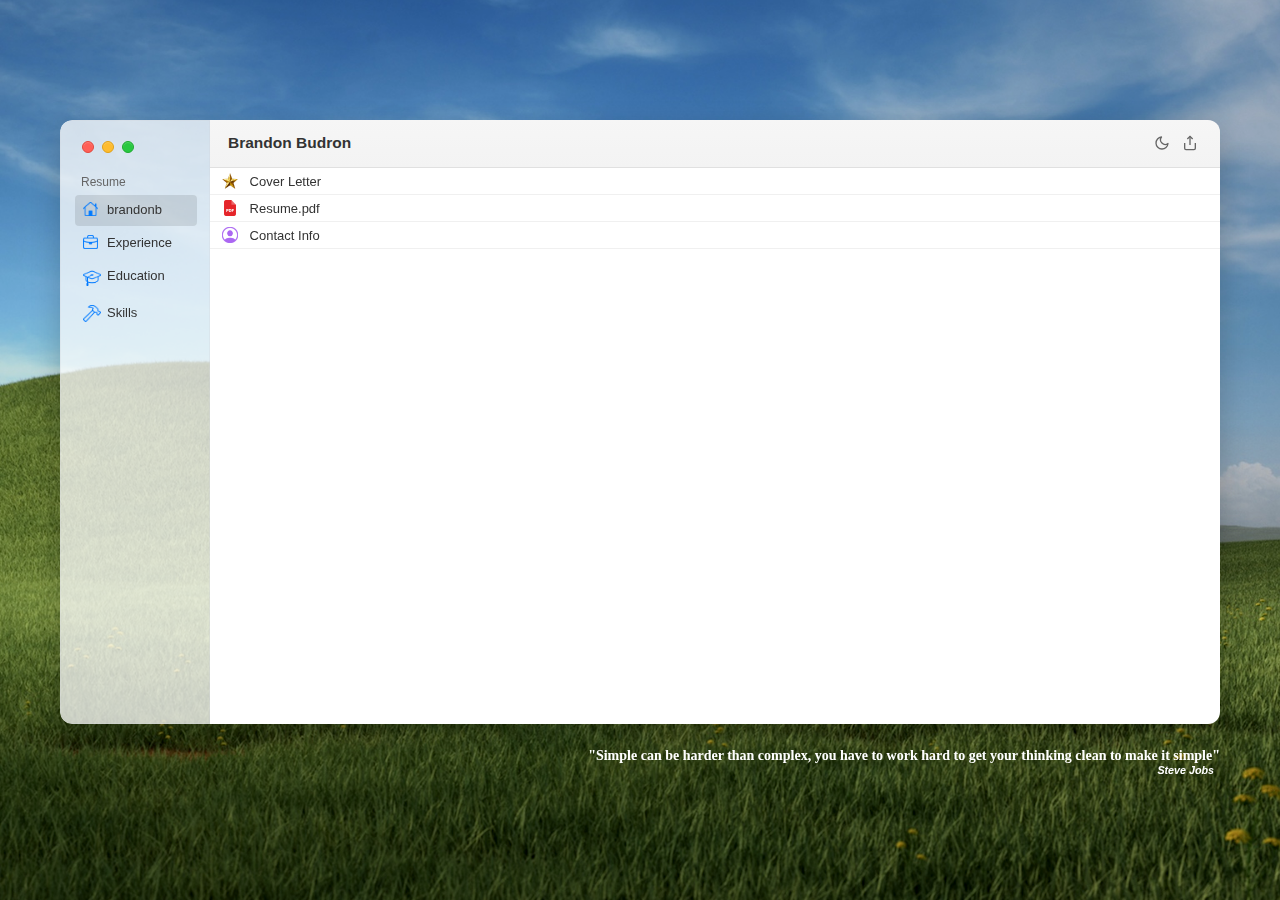
<file: index.html>
<!-- 
    made with [REDACTED] by brandon budron
    use this and make it better.
    i may sue if i don't like it,
    just lmk when you publish :)
-->
<!DOCTYPE html>
<html>
<head>
    <title>Brandon Budron | Portfolio</title>
    <link rel="stylesheet" href="./style.css" type="text/css">
    <meta name="description" content="Brandon is a developer who combines code and creativity to build sleek digital experiences. Skilled in JavaScript, React, and WordPress, he crafts seamless solutions across web and mobile. With a passion for art, design, and fashion, he balances functionality with style, creating products that are both high-performing and visually stunning.">
    <meta name="keywords" content="Brandon Budron, Web Developer, Portfolio, Frontend Developer, JavaScript, HTML, CSS">
    <meta name="author" content="Brandon Budron">
    <meta name="viewport" content="width=device-width, initial-scale=1.0">
    <meta name="robots" content="index, follow">
</head>
<body>
    <div class="finder-window">
        <div class="sidebar">
            <div class="window-controls">
                <button class="window-button close"></button>
                <button class="window-button minimize"></button>
                <button class="window-button maximize"></button>
            </div>
            <div class="sidebar-section">
                <div class="sidebar-header">Resume</div>
                <div class="sidebar-item active">
                    <div class="sidebar-image-container">
                        <img src="./images/house.png" alt="folder" id="resume-icon">
                    </div>
                    brandonb
                </div>
                <div class="sidebar-item">
                    <div class="sidebar-image-container">
                        <img src="./images/Experience.png" alt="folder" id="experience-icon">
                    </div>
                    Experience
                </div>
                <div class="sidebar-item">
                    <div class="sidebar-image-container">
                        <img src="./images/Education.png" alt="folder" id="education-icon">
                    </div>
                    Education
                </div>
                <div class="sidebar-item">
                    <div class="sidebar-image-container">
                        <img src="./images/Skills.png" alt="folder" id="skills-icon">
                    </div>
                    Skills
                </div>
            </div>
        </div>
        <div class="main-container">
            <div class="toolbar">
                <h1 class="title-text">Brandon Budron</h1>
                <div class="toolbar-actions">
                    <button id="dark-mode-toggle" class="action-button">
                        <svg xmlns="http://www.w3.org/2000/svg" width="16" height="16" viewBox="0 0 24 24" fill="none" stroke="currentColor" stroke-width="2" stroke-linecap="round" stroke-linejoin="round">
                            <path d="M21 12.79A9 9 0 1 1 11.21 3 7 7 0 0 0 21 12.79z"></path>
                        </svg>
                    </button>
                    <button class="action-button share-button" id="shareButton">
                        <svg width="16" height="16" viewBox="0 0 24 24" fill="none" stroke="currentColor" stroke-width="2">
                            <path d="M4 12v8a2 2 0 0 0 2 2h12a2 2 0 0 0 2-2v-8"></path>
                            <polyline points="16 6 12 2 8 6"></polyline>
                            <line x1="12" y1="2" x2="12" y2="15"></line>
                        </svg>
                    </button>
                </div>
            </div>
            <div class="content">
                <div class="file-browser">
                    <table class="file-list"></table>
                </div>
                <div class="preview-panel"></div>
            </div>
        </div>
    </div>
    <div class="quote-container">
        <h5 id="quote"></h5>
        <h6>Steve Jobs</h6>
    </div>
    <script type="text/javascript" src="./script.js"></script>
</body>
</html>
</file>
<file: style.css>
* {
    margin: 0;
    padding: 0;
    box-sizing: border-box;
    font-family: -apple-system, BlinkMacSystemFont, "SF Pro Text", sans-serif;
    user-select: none;
    -webkit-font-smoothing: antialiased;
}

body {
    background: #2d2d2d;
    height: 100vh;
    display: flex;
    justify-content: center;
    align-items: center;
    padding: 120px 60px;

    background-image: url('./images/bliss.png');
    background-position: center;
    background-repeat: no-repeat;
    background-size: cover;
    backdrop-filter: brightness(80%) contrast(120%);

    transition: all .5s ease;
    display: flex;
    flex-direction: column;
    gap: 20px;
}

h5 {
    color: white;
    text-align: right;
    font-size: 14px;
    font-family: 'New York', 'Times New Roman', serif;
}

h6 {
    color: white;
    font-style: italic;
    text-align: right;
    margin-right: 6px;
}

.quote-container {
    margin-right: 10px;
    margin: 4px;

    width: 100%;
    max-width: 1200px;
}

.finder-window {
    width: 100%;
    max-width: 1200px;
    height: 100%;
    /* min-height: 600px; */
    /* background: #ffffff; */
    border-radius: 12px;
    overflow: hidden;
    box-shadow: 0 10px 30px rgba(0, 0, 0, 0.2);
    display: flex;
    flex-direction: row;
}

.pdf {
    min-width: 100%;
    width: 100%;
    max-width: 100%;
    overflow: hidden;
}

.sidebar {
    min-width: 150px;
    width: 150px;
    max-width: 150px;
    border-right: 1px solid #e0e0e0;
    display: flex;
    flex-direction: column;
    padding-left: 14px;
    background-color: rgba(255, 255, 255, 0.75);
    backdrop-filter: blur(1600px) saturate(180%);
    -webkit-backdrop-filter: blur(1600px) saturate(180%);
    border: 1px solid rgba(209, 213, 219, 0.3);
}

.window-controls {
    display: flex;
    gap: 8px;
    padding-left: 6.5px;
    align-items: center;
    justify-content: flex-start;
    height: 52px;
}

.window-button {
    width: 12px;
    height: 12px;
    border-radius: 50%;
    border: none;
    cursor: pointer;
    position: relative;
}

.close {
    background: #ff5f57;
    border: 1px solid #e0483d;
    box-shadow: inset 0 1px 1px rgba(255, 255, 255, 0.2);
}

.minimize {
    background: #febc2e;
    border: 1px solid #e1a116;
    box-shadow: inset 0 1px 1px rgba(255, 255, 255, 0.2);
}

.maximize {
    background: #28c840;
    border: 1px solid #1faa2f;
    box-shadow: inset 0 1px 1px rgba(255, 255, 255, 0.2);
}

.close:hover {
    background: #e7564e;
    border: 1px solid #c63e35;
    box-shadow: inset 0 1px 1px rgba(255, 255, 255, 0.2);
}

.minimize:hover {
    background: #eaad29;
    border: 1px solid #cd9213;
    box-shadow: inset 0 1px 1px rgba(255, 255, 255, 0.2);
}

.maximize:hover {
    background: #24b73a;
    border: 1px solid #1c982a;
    box-shadow: inset 0 1px 1px rgba(255, 255, 255, 0.2);
}

.sidebar-header {
    color: #666;
    font-size: 12px;
    font-weight: 500;
    padding-top: 2px;
    padding-bottom: 4px;
    padding-left: 6px;
}

.sidebar-section {
    /* gap: 12px; */
    display: flex;
    flex-direction: column;
    padding-right: 12px;
    gap: 2px;
}

.sidebar-item {
    display: flex;
    /* align-items: center; */
    padding: 7px 0 7px 8px;
    cursor: pointer;
    font-size: 13px;
    color: #333;
    gap: 8px;
    /* height: 24px; */
    border-radius: 4px;
}
.sidebar-item span {
    padding-top: 0.25px;
    padding-left: 1px;
}

.sidebar-item:hover {
    background: rgba(0, 0, 0, 0.05);
}

.sidebar-item.active {
    background: rgba(0, 0, 0, 0.10);
}

.sidebar-image-container {
    width: 16px;
}

.main-container {
    display: flex;
    flex-direction: column;
    width: 100%;
}

.toolbar {
    height: 52px;
    background: linear-gradient(180deg, #f6f6f6 0%, #f3f3f3 100%);
    border-bottom: 1px solid #e0e0e0;
    display: flex;
    align-items: center;
    padding: 0 8px;
    gap: 12px;
    position: relative;
}

.title-text {
    font-size: 15.5px;
    color: #333;
    font-weight: 600;
    padding-left: 10px;
}

.toolbar-actions {
    display: flex;
    align-items: center;
    margin-left: auto;
    margin-right: 8px;
}

.action-button {
    width: 28px;
    height: 24px;
    border: none;
    background: transparent;
    color: #666;
    display: flex;
    align-items: center;
    justify-content: center;
    cursor: pointer;
    border-radius: 4px;
}

.action-button:hover {
    background: rgba(0, 0, 0, 0.05);
}

.share-button svg {
    stroke: #666;
}

.content {
    display: flex;
    overflow: hidden;
    height: 100%;
    background: white;
}

.file-browser {
    height: auto;
    width: 100%;
    max-width: 100%;
    min-height: 0;
    overflow: hidden;
}

.file-list {
    width: 100%;
    border-spacing: 0;
}



.file-list td {
    padding: 5px 12px;
    font-size: 13px;
    color: #333;
    border-bottom: 1px solid #f0f0f0;
    white-space: nowrap;
    cursor: pointer;
}

.file-list tr:hover {
    background: rgba(0, 88, 208, 0.1);
}

.file-list tr.selected {
    background: #0058d0;
}

.file-list tr.selected td {
    color: white;
}

.file-icon {
    width: 16px;
    height: 16px;
    margin-right: 8px;
    vertical-align: -3px;
}

th {
    text-align: left;
    color: #666;
    font-size: 10px;
    font-weight: normal;
    padding-top: 4px;
    padding-bottom: 2px;
    pointer-events: none;
}

.name-column {
    min-width: 50%;
    width: 50%;
    max-width: 50%;
}

.date-column {
    padding-left: 12px;
    min-width: 25%;
    width: 25%;
    max-width: 25%;
}

.kind-column {
    padding-left: 12px;
    min-width: 25%;
    width: 25%;
    max-width: 25%;
}

.preview-panel {
    min-width: 300px;
    width: 300px;
    background: #f8f8f8;
    border-left: 1px solid #e0e0e0;
    display: flex;
    flex-direction: column;
    overflow-y: auto;
    min-height: 0;
}

.preview-header {
    padding: 16px;
    border-bottom: 1px solid #e0e0e0;
}

.preview-title {
    font-size: 16px;
    font-weight: 500;
    color: #333;
    margin-bottom: 6px;
}
.company-name {
    font-size: 18px;
    font-weight: 600;
    color: #333;
    text-align: center;
}
.preview-subtitle {
    font-size: 13px;
    color: #666;
}

.preview-content {
    padding: 16px;
    font-size: 13px;
    line-height: 1.5;
    color: #333;
    overflow-x: hidden;
    overflow-y: auto;
    min-height: fit-content;
}

.preview-section {
    margin-bottom: 16px;
    overflow: auto;
}

.preview-section-title {
    font-size: 12px;
    font-weight: 500;
    color: #666;
    margin-bottom: 8px;
    /* text-transform: uppercase; */
}

.textual {
    list-style: none;
    margin-bottom: 8px;
    position: relative;
    color: #666;
}

.preview-list {
    margin: 0;
    padding: 0;
    list-style: none;
}

.preview-list li {
    margin-bottom: 8px;
    padding-left: 16px;
    position: relative;
    color: #666;
}

.preview-list li::before {
    content: '';
    position: absolute;
    left: 6px;
    top: 7px;
    width: 4px;
    height: 4px;
    border-radius: 50%;
    background: #666;
}

.preview-meta {
    display: grid;
    grid-template-columns: auto 1fr;
    gap: 8px 16px;
    font-size: 12px;
    color: #666;
}

.preview-meta dt {
    font-weight: 500;
}
.preview-icon-container {
    margin-top: 16px;
    margin-bottom: 5px;
    width: 100%;
    height: auto;
    flex-direction: row nowrap;
    align-items: center;
    padding-left: 90px;
    padding-right: 90px;
}

.preview-icon {
    height: 120px;
    width: 120px;
    border-radius: 5px;
    object-fit: contain;
}

.dark-mode a {
    color: #0967eb;
}
@media screen and (max-width: 1048px) {
    body {
        padding: 10% 35px;
    }
    
    .content {
        flex-direction: column;
    }

    .sidebar {
        min-width: 130px;
        width: 130px;
        max-width: 130px;
    }

    .preview-panel {
        min-width: 0;
        width: 100%;
        border-left: none;
        border-top: 2.5px solid #7d7d7d;
        height: fit-content;
    }

    .preview-icon-container {
        padding-left: 16px;
        padding-right: 0;
    }

    .preview-icon {
        height: 80px;
        width: 80px;
        border-radius: 5px;
        object-fit: contain;
    }
    .company-name {
        text-align: left;
        padding-left: 16px;
    }
}

@media screen and (max-width: 480px) {
    .file-list td:not(:first-child) {
        display: none;
    }

    .preview-content {
        padding: 12px;
    }

    .preview-header {
        padding: 12px;
    }

    .sidebar-item {
        padding: 4px 8px;
    }
}

@media (pointer: coarse) {
    .sidebar-item,
    .file-list tr td {
        padding: 8px 16px;
        min-height: 44px;
    }

    .window-button {
        width: 16px;
        height: 16px;
    }
}

.tag {
    display: inline-flex;
    align-items: center;
    padding: 2px 8px;
    border-radius: 12px;
    font-size: 12px;
    color: white;
    margin-right: 4px;
}

.tag-react {
    background: #61dafb;
}
.tag-node {
    background: #68a063;
}
.tag-typescript {
    background: #007acc;
}
.tag-design {
    background: #ff7eb6;
}

/* Dark Mode Styles */
body.dark-mode {
    background-color: #1f1f1f;
    color: #ffffff;
    background-image: url('./images/bliss-night.png');
    transition: all .5s ease;
    backdrop-filter: brightness(90%) contrast(100%);

    background-position: center;
    background-repeat: no-repeat;
    background-size: cover;
}

.dark-mode .finder-window {
    /* background-color: #2d2d2d; */
    box-shadow: 0 10px 30px rgba(0, 0, 0, 0.4);
}

.dark-mode .content {
    background-color: #1f1f1f;
}

.dark-mode .toolbar {
    background: linear-gradient(180deg, #3a3a3a 0%, #2d2d2d 100%);
    border-bottom-color: #1f1f1f;
}

.dark-mode .window-button {
    box-shadow: inset 0 1px 1px rgba(255, 255, 255, 0.1);
}

.dark-mode .title-text {
    color: #ffffff;
}

.dark-mode .action-button:hover {
    background-color: rgba(255, 255, 255, 0.1);
}

.dark-mode .action-button svg {
    stroke: #ffffff;
}

.dark-mode .sidebar {
    border-right-color: #1f1f1f;
    backdrop-filter: blur(16px) saturate(180%);
    -webkit-backdrop-filter: blur(16px) saturate(180%);
    background-color: rgba(31, 33, 34, 0.75);
    border: 1px solid rgba(75, 77, 79, 0.3);
}

.dark-mode .sidebar-header {
    color: #c0c0c0;
}

.dark-mode .sidebar-item {
    color: #ffffff;
}

.dark-mode .sidebar-item:hover {
    background: rgba(0, 0, 0, 0.15);
}

.dark-mode .sidebar-item.active {
    background: rgba(0, 0, 0, 0.25);
}

.dark-mode .file-list td {
    color: #ffffff;
    border-bottom-color: #1f1f1f;
}

.dark-mode .file-list tr:hover {
    background-color: rgba(0, 88, 208, 0.2);
}

.dark-mode .file-list tr.selected {
    background-color: #0058d0;
}

.dark-mode .date-column,
.dark-mode .kind-column {
    color: #c0c0c0;
}

.dark-mode .preview-panel {
    background-color: #2d2d2d;
    border-left-color: #1f1f1f;
}

.dark-mode .preview-header {
    border-bottom-color: #1f1f1f;
}

.dark-mode .preview-title {
    color: #ffffff;
}
.dark-mode .company-name {
    font-size: 18px;
    font-weight: 600;
    color: #333;
}
.dark-mode .preview-subtitle,
.dark-mode .preview-section-title,
.dark-mode .preview-list li,
.dark-mode .preview-meta,
.dark-mode .textual {
    color: #c0c0c0;
}
.dark-mode .company-name {
    color: white;
}
/* Share Menu */
.share-menu {
    position: absolute;
    top: 45px;
    right: 10px;
    background: rgba(255, 255, 255, 0.95);
    border-radius: 8px;
    box-shadow: 0 2px 10px rgba(0, 0, 0, 0.1);
    min-width: 200px;
    z-index: 1000;
    opacity: 0;
    /* transform: translateY(-10px); */
    pointer-events: none;
    animation: fadeIn 0.3s ease-in-out;
    backdrop-filter: blur(20px);
    -webkit-backdrop-filter: blur(20px);
    border: 1px solid rgba(0, 0, 0, 0.1);
}

.share-menu.active {
    opacity: 1;
    /* transform: translateY(0); */
    pointer-events: all;
}

.share-menu-item {
    padding: 8px 16px;
    display: flex;
    align-items: center;
    gap: 8px;
    cursor: pointer;
    color: #333;
    font-size: 13px;
    border-bottom: 1px solid rgba(0, 0, 0, 0.05);
}

.share-menu-item:last-child {
    border-bottom: none;
}

.share-menu-item:hover {
    background: rgba(0, 0, 0, 0.05);
}

.share-menu-item svg {
    width: 16px;
    height: 16px;
}

/* Dark mode support */
.dark-mode .share-menu {
    background: rgba(50, 50, 50, 0.95);
    border: 1px solid rgba(255, 255, 255, 0.1);
}

.dark-mode .share-menu-item {
    color: #fff;
    border-bottom: 1px solid rgba(255, 255, 255, 0.1);
}

.dark-mode .share-menu-item:hover {
    background: rgba(255, 255, 255, 0.1);
}

.dark-mode .preview-list li::before {
    background: #999;
}

/* Toast Notification */
.toast-notification {
    position: fixed;
    top: 20px;
    left: calc(50%, + 25px);
    background: rgba(255, 255, 255, 0.8);
    color: black;
    padding: 8px 16px;
    border-radius: 6px;
    font-size: 13px;
    opacity: 0;
    transition: opacity 0.3s ease;
    animation: fadeIn 0.3s ease-in-out;
    z-index: 1001;
}

.toast-notification.show {
    opacity: 1;
}

.dark-mode .toast-notification {
    background: rgba(0, 0, 0, 0.8);
    color: white;
}

/* Share Notification */
.share-notification {
    position: fixed;
    bottom: 20px;
    left: 50%;
    /* transform: translateX(-50%); */
    background: rgba(0, 0, 0, 0.8);
    color: white;
    padding: 8px 16px;
    border-radius: 8px;
    font-size: 13px;
    z-index: 1000;
    animation: fadeIn 0.3s ease-in-out;
    backdrop-filter: blur(10px);
    -webkit-backdrop-filter: blur(10px);
}

.share-notification.fade-out {
    animation: fadeOut 0.3s ease-in-out;
}

@keyframes fadeIn {
    from {
        opacity: 0;
    }
    to {
        opacity: 1;
    }
}

@keyframes fadeOut {
    from {
        opacity: 1;
    }
    to {
        opacity: 0;
    }
}

/* Dark mode support for share notification */
.dark-mode .share-notification {
    background: rgba(255, 255, 255, 0.8);
    color: black;
}

#resume-icon {
    min-width: 15px !important;
    width: 15px !important;
    max-width: 15px !important;

    min-height: 14px !important;
    height: 14px !important;
    max-height: 14px !important;
}

#experience-icon {
    min-width: 14.5px !important;
    width: 14.5px !important;
    max-width: 14.5px !important;
    
    min-height: 14px !important;
    height: 14px !important;
    max-height: 14px !important;
}

#education-icon {
    min-width: 17.5px !important;
    width: 17.5px !important;
    max-width: 17.5px !important;
    
    min-height: 17.5px !important;
    height: 17.5px !important;
    max-height: 17.5px !important;
}

#skills-icon {
    min-width: 17.5px !important;
    width: 17.5px !important;
    max-width: 17.5px !important;
    
    min-height: 17.5px !important;
    height: 17.5px !important;
    max-height: 17.5px !important;
}

/* .dark-mode ::-webkit-scrollbar-track {
    background: purple; 
  } */
</file>
